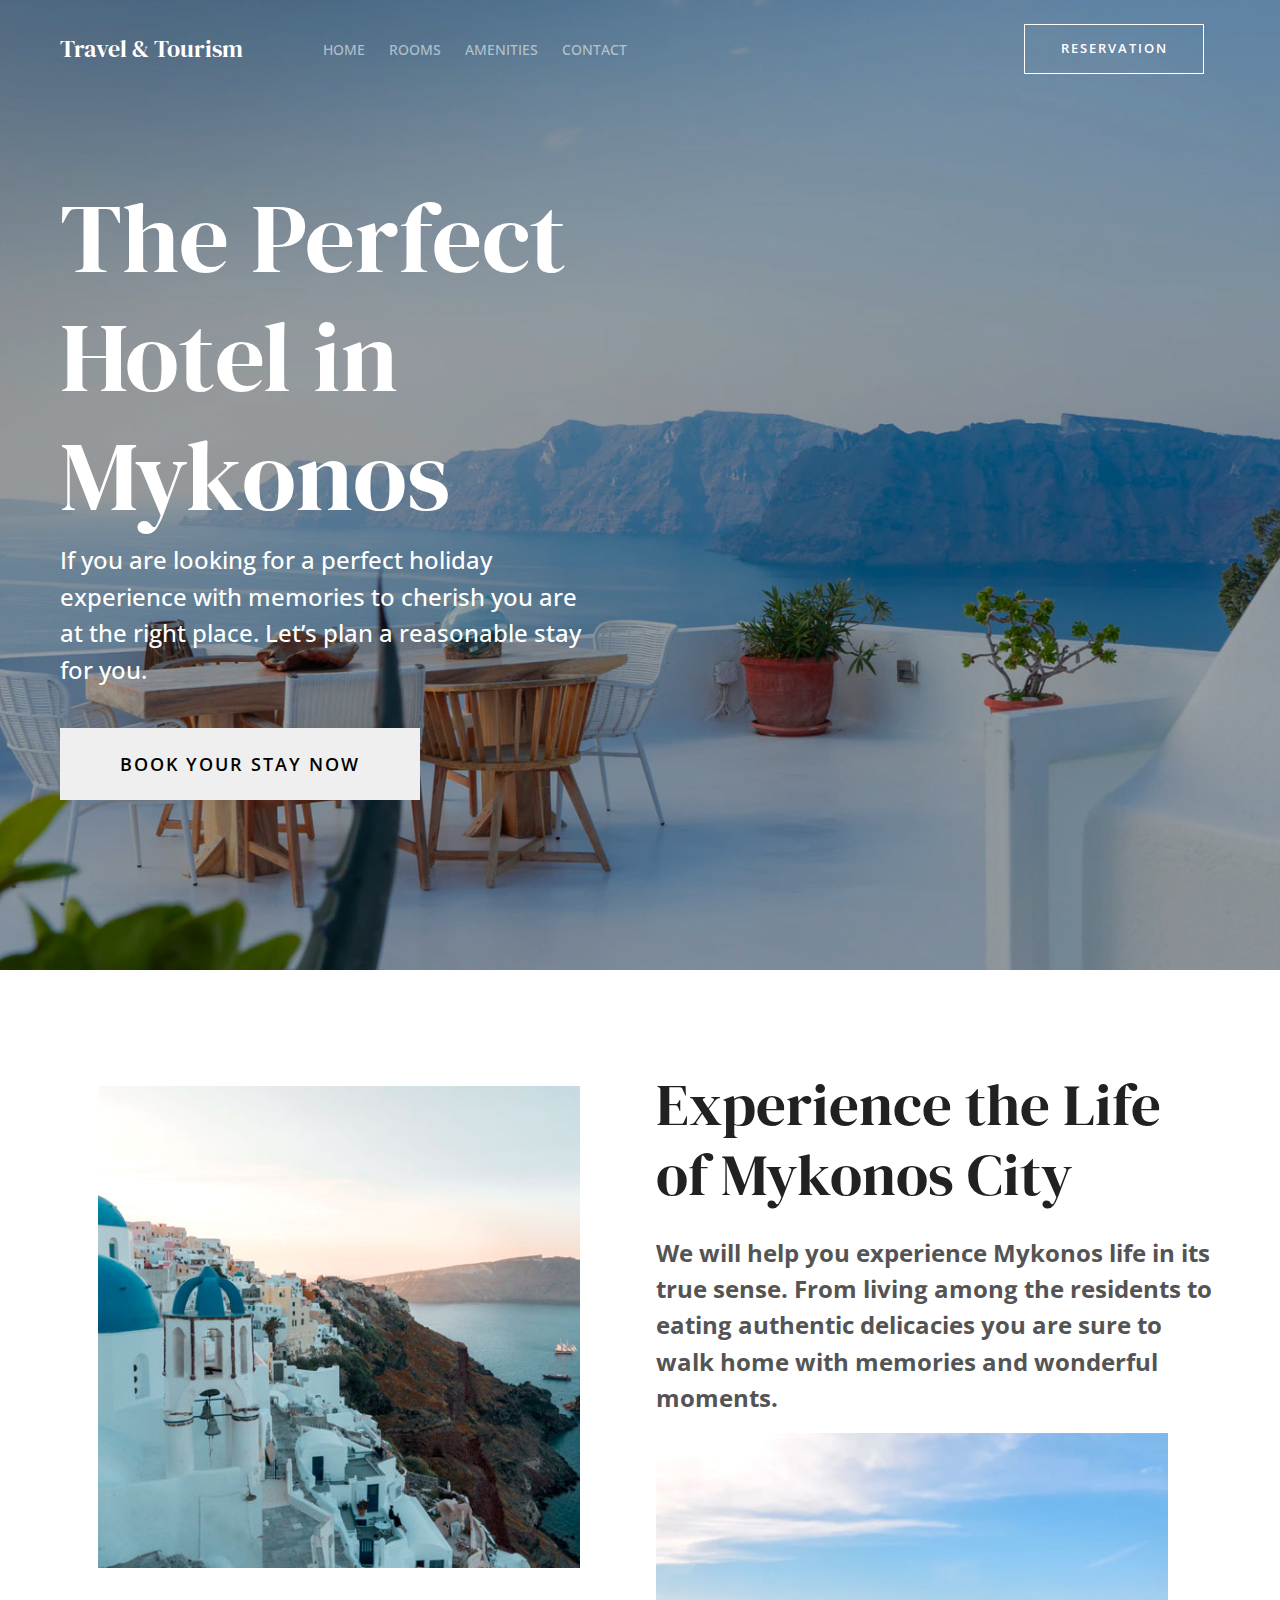
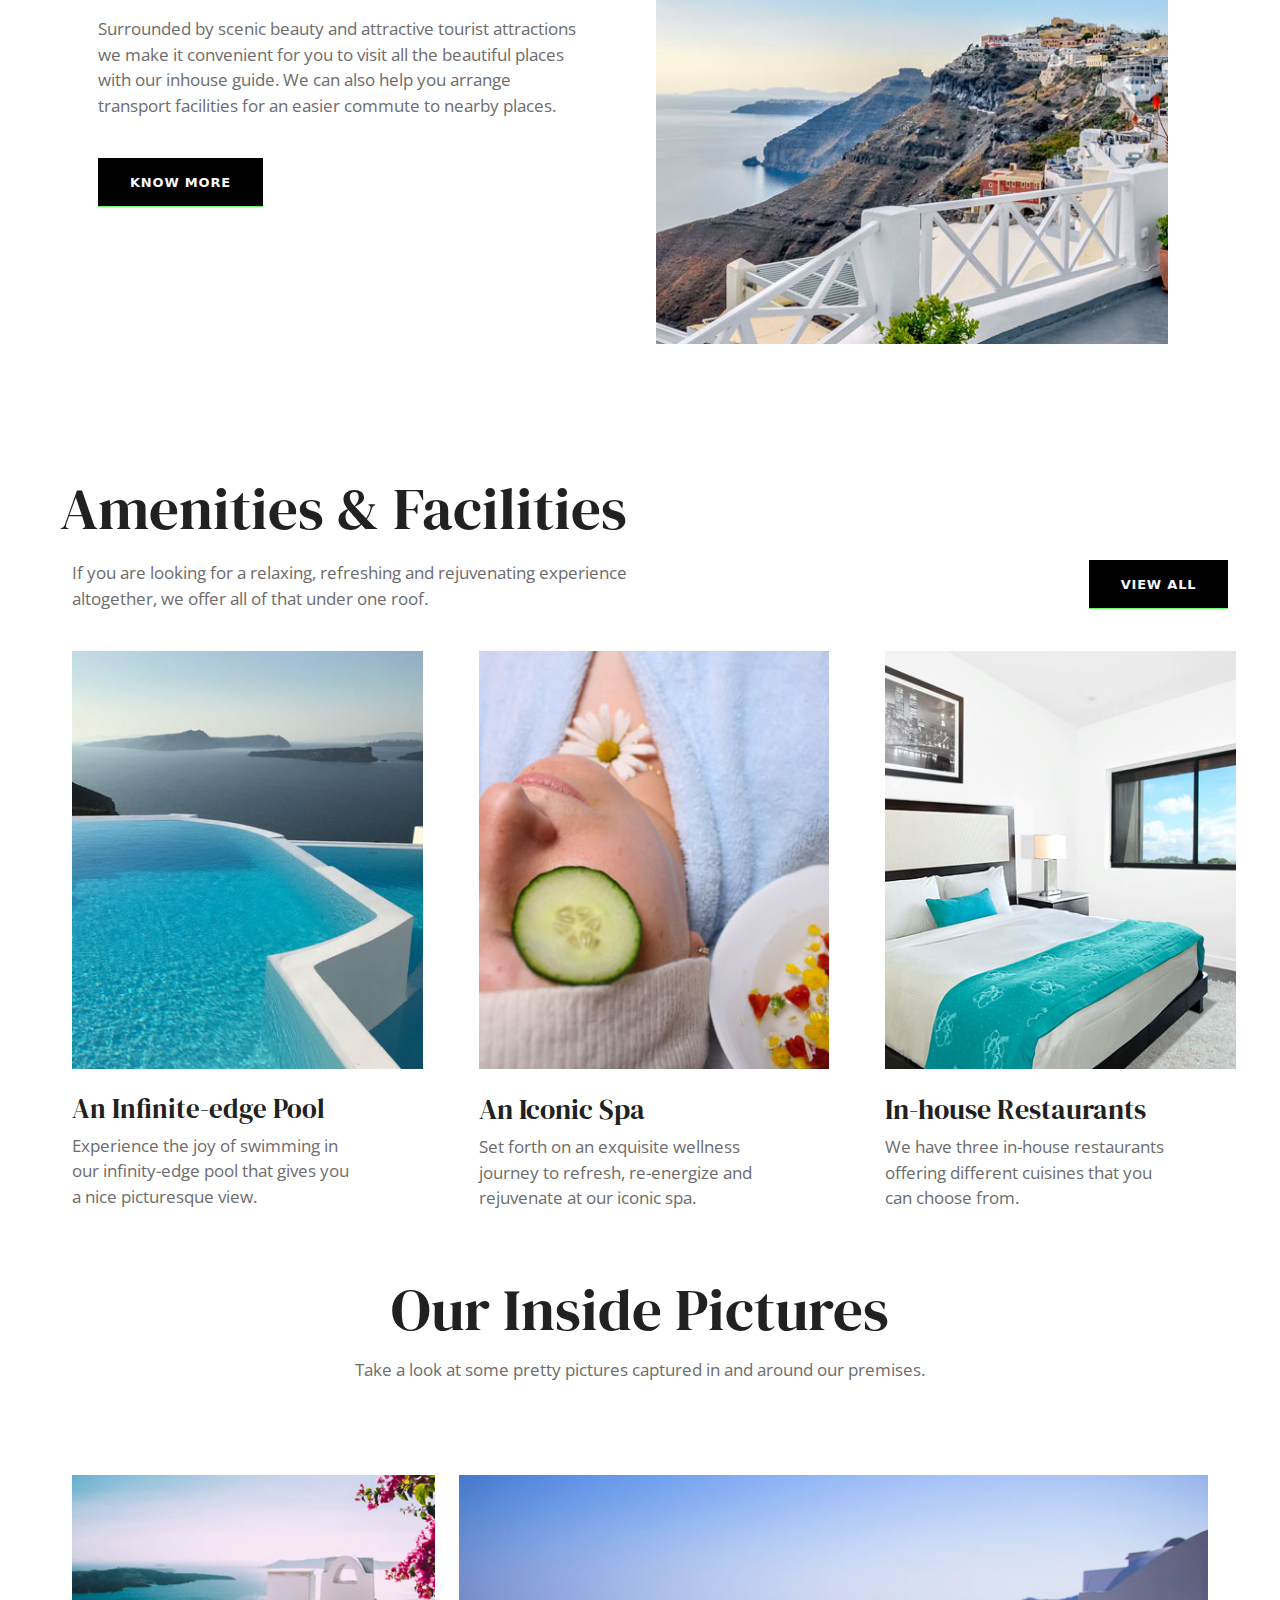
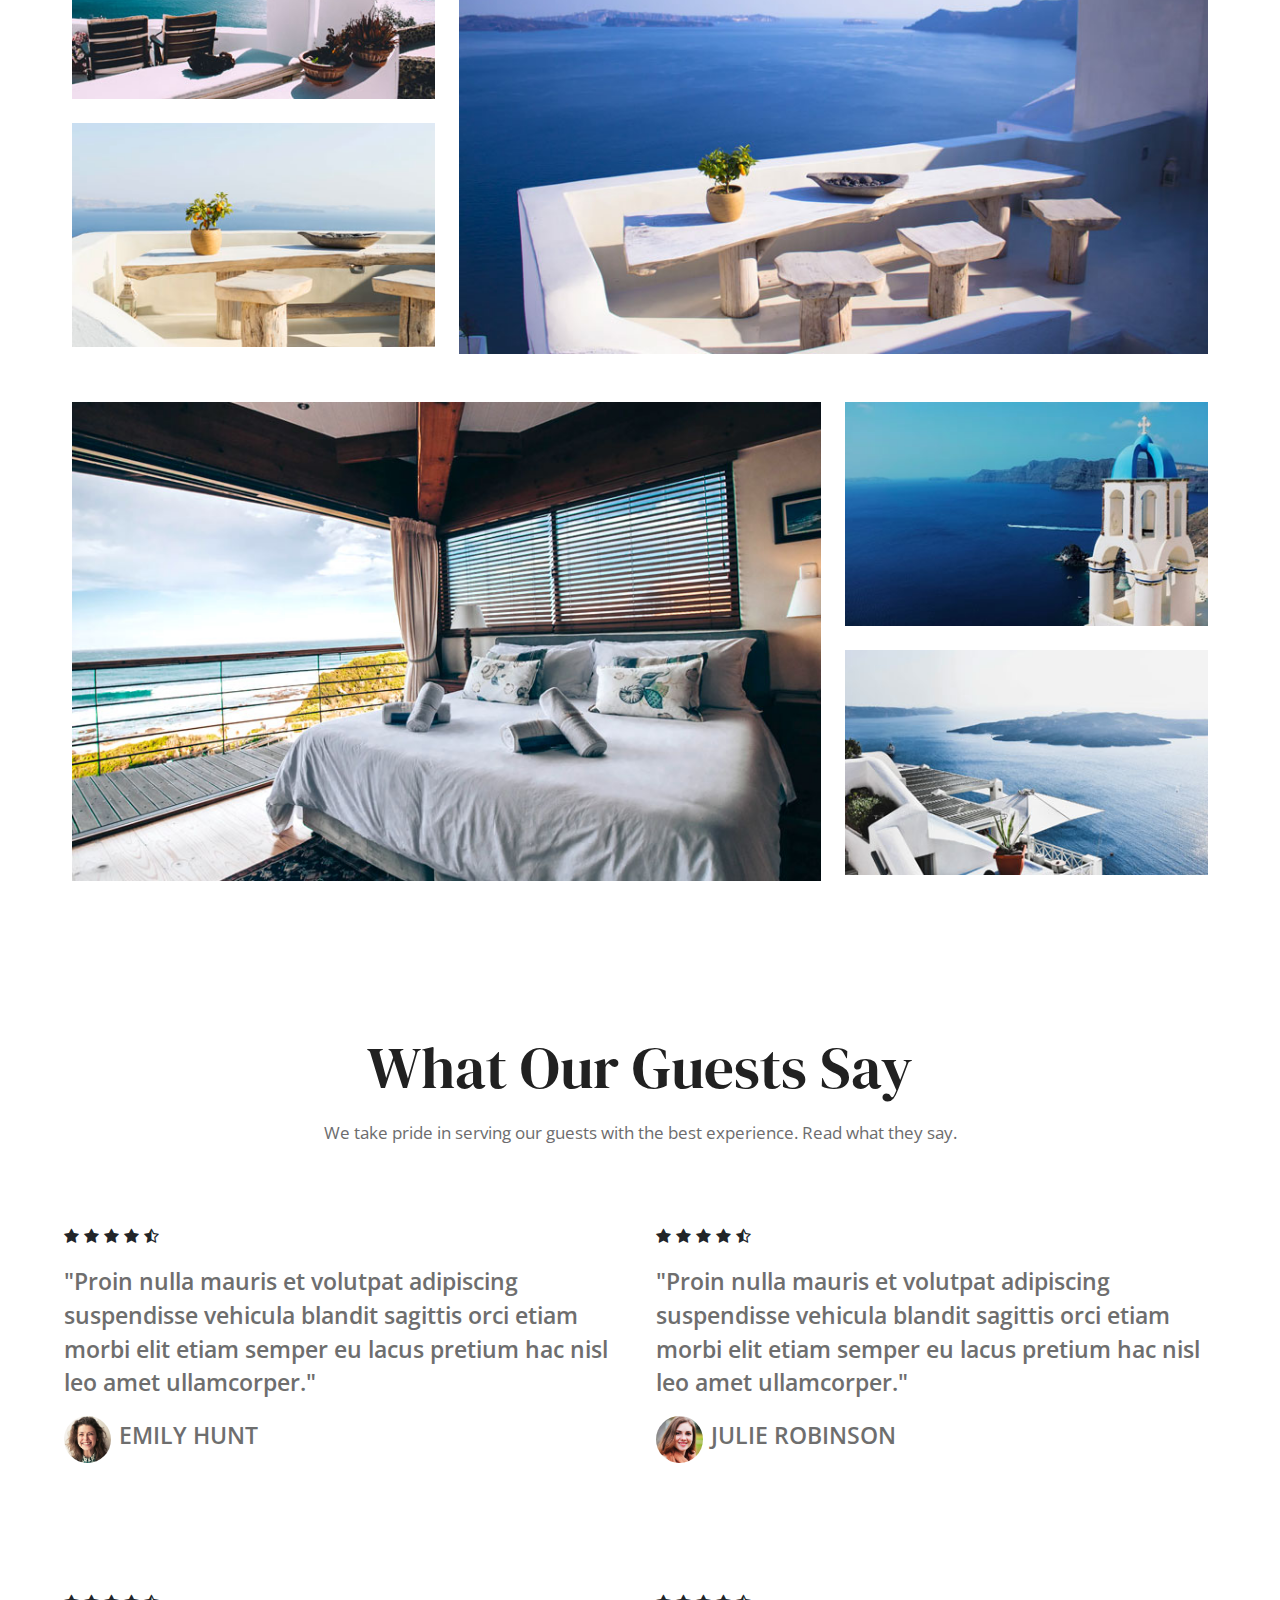
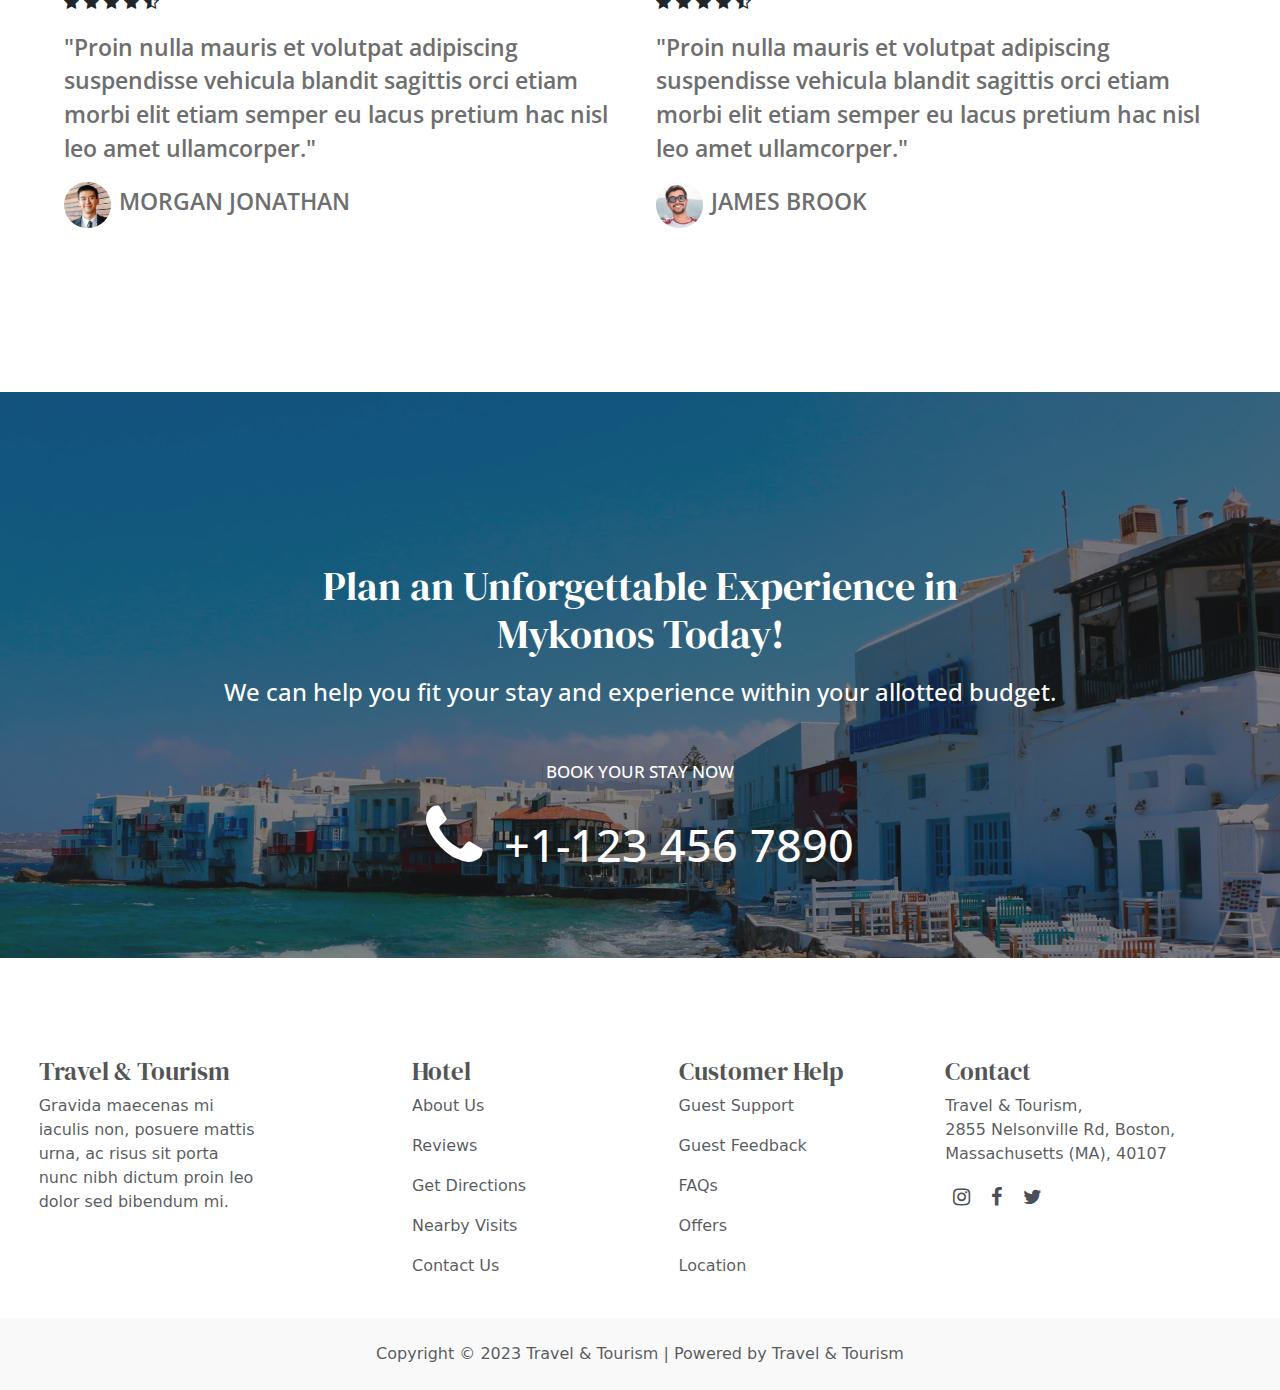
<file: index.html>
<!DOCTYPE html>
<html lang="en">

<head>
  <meta charset="UTF-8">
  <meta name="viewport" content="width=device-width, initial-scale=1.0">
  <title>Document</title>
  <link rel="stylesheet" href="style.css">
  <link rel="preconnect" href="https://fonts.googleapis.com">
  <!-- Latest compiled and minified CSS -->
  <link href="https://cdn.jsdelivr.net/npm/bootstrap@5.3.2/dist/css/bootstrap.min.css" rel="stylesheet">
  <!-- Latest compiled JavaScript -->
  <script src="https://cdn.jsdelivr.net/npm/bootstrap@5.3.2/dist/js/bootstrap.bundle.min.js"></script>
  <link rel="stylesheet" href="https://cdnjs.cloudflare.com/ajax/libs/font-awesome/4.7.0/css/font-awesome.min.css">
</head>

<body>

  <div class="bgimg">
    <div style="background-color: rgba(0, 0, 0, 0.295);">
      <nav class="navbar navbar-expand-sm navbar-dark ms-md-5 ms-2">
        <div class="container-fluid ">
          <a class="navbar-brand " href="#"><span class="logo">Travel & Tourism</span></a>
          <button class="navbar-toggler" type="button" data-bs-toggle="collapse" data-bs-target="#collapsibleNavbar">
            <span class="navbar-toggler-icon"></span>
          </button>
          <div class="collapse navbar-collapse p-md-2" id="collapsibleNavbar">
            <ul class="navbar-nav my-nav gap-md-2">

              <li class="nav-item ms-md-5">
                <a class="nav-link" href="#">HOME</a>
              </li>
              <li class="nav-item">
                <a class="nav-link" href="#">ROOMS</a>
              </li>
              <li class="nav-item">
                <a class="nav-link" href="#">AMENITIES</a>
              </li>
              <li class="nav-item">
                <a class="nav-link" href="#">CONTACT</a>
              </li>
            </ul>

            <ul class="ms-auto me-md-5 me-0 navbar-nav">
              <li class="nav-item">
                <a class="nav-link" href="#"><button type="button" class="res-btn">RESERVATION</button></a>
              </li>
            </ul>

          </div>
        </div>
      </nav>
      <div class="container-fluid">
        <div class="col-md-12 h80"></div>
        <h1 class="title col-md-6 col-12 ms-md-5 ms-0">The Perfect Hotel in Mykonos</h1>
        <p class="paragraph-header col-md-5 col-12 ms-md-5 ms-0 mt-4 mt-md-0">If you are looking for a perfect 
          holiday experience with memories to cherish you are at the right place. 
          Let’s plan a reasonable stay for you.</p>
        <button class="book mt-md-4 mt-3 ms-md-5 ms-0">BOOK YOUR STAY NOW</button>
        <div class="col-md-12 h160"></div>
      </div>
    </div>
  </div>
  <div class="h100"></div>

  <!-- 2 page-->

  <div class="container">
    <div class="d-flex flex-column flex-md-row">

      <div class="col-md-6 col-12 order-1 p-3 order-md-0">
        <img class="col-md-11 col-12" src="img/about-us.jpg">
        <p class="paragraph col-md-11 mt-md-5 mt-3">Surrounded by scenic beauty and attractive tourist attractions we make it convenient for
          you to visit all the beautiful places with our inhouse guide. We can also help you arrange transport
          facilities for an easier commute to nearby places.</p>
        <button class="button1 mt-md-4 mt-3"><span>KNOW MORE</span></button>
      </div>

      <div class="col-md-6 col-12 order-0 p-3 p-md-0 ms-md-3">
        <h4 class="blctitle col-11">Experience the Life of Mykonos City</h4>
        <p class="bold-paragraph mt-md-4 mt-3">We will help you experience Mykonos life in its true sense. From living among the
          residents to eating authentic delicacies you are sure to walk home with memories and wonderful moments.</p>
        <img class="col-md-11 col-12" src="img/about-us-2-1.jpg">
      </div>
    </div>
  </div>
  <div class="h130"></div>

  <!-- 3rd page -->

  <div class="container-fluid">
    <h4 class="blctitle ms-md-5 ms-0">Amenities & Facilities</h4>
    <div class="row ms-md-5 ms-0 mt-md-3 mt-2">
      <div class="col-md-10">
        <p class="paragraph col-md-7">If you are looking for a relaxing, refreshing and rejuvenating 
        experience altogether, we offer all of that under one roof.</p>
      </div>
      <div class="col-md-2">
        <button class="button1"><span>VIEW ALL</span></button>
      </div>
  </div>
</div>

<div class="container-fluid mt-md-4 mt-4">
  <div class="row ms-md-5">

    <div class="col-md-4 col-12">
      <img class="col-md-11 col-12 p-md-0 p-4" src="img/swimming-pool.jpg">
      <div class="col-md-12 ms-md-0 ms-3">
      <h4 style="font-size: 27px;" class="blctitle mt-md-4">An Infinite-edge Pool</h4>
      <p class="paragraph col-md-9">Experience the joy of swimming in our infinity-edge 
        pool that gives you a nice picturesque view.</p>
      </div>
    </div>

    <div class="col-md-4 col-12">
      <img class="col-md-11 col-12 p-md-0 p-4" src="img/spa.jpg">
      <div class="col-md-12 ms-md-0 ms-3">
      <h4 style="font-size: 28px;" class="blctitle mt-md-4">An Iconic Spa</h4>
      <p class="paragraph col-md-9">Set forth on an exquisite wellness journey to refresh, 
        re-energize and rejuvenate at our iconic spa.</p>
      </div>
    </div>

    <div class="col-md-4 col-12">
      <img class="col-md-11 col-12 p-md-0 p-4" src="img/rooms.jpg">
      <div class="col-md-12">
      <h4 style="font-size: 28px;" class="blctitle mt-md-4">In-house Restaurants</h4>
      <p class="paragraph col-md-9">We have three in-house restaurants 
        offering different cuisines that you can choose from.</p>
      </div>
    </div>

  </div>
</div>

<div class="mt-md-5 mt-5 text-center">
  <h4 class="blctitle">Our Inside Pictures</h4>
  <p class="paragraph lh-lg">Take a look at some pretty pictures captured in and around our premises.</p>
</div>
<div class="container-fluid p-md-5">
  <div class="row p-md-4">
    <div class="col-md-4">
      <img class="col-md-12 col-12" src="img/gallery-1.jpg">
      <img class="col-md-12 col-12 mt-4" src="img/gallery-6.jpg"    >
    </div>
    <div class="col-md-8">
      <img class="col-md-12 col-12 mt-4 mt-md-0" src="img/gallery-2.jpg"   >
    </div>
  </div>

  <div class="row p-md-4">
    <div class="col-md-8 ">
      <img class="col-md-12 col-12 mt-4 mt-md-0"  src="img/gallery-3.jpg"  >
    </div>
    <div class="col-md-4">
      <img class="col-md-12 col-12 mt-4 mt-md-0" src="img/gallery-4.jpg">
      <img class="col-md-12 col-12 mt-4 mt-md-4" src="img/gallery-5.jpg"    >
    </div>
  </div>
  
</div>
<div class="h80"></div>
<!--  -->

<div class="container-fluid">
  <h4 class="blctitle text-md-center">What Our Guests Say</h4>
  <p class="paragraph text-md-center mt-3">We take pride in serving our guests with the 
    best experience. Read what they say.</p>

<div class="row p-md-5">
  <div class="col-md-6 p-3">
    <div class="star">
      <i class="fa fa-star" aria-hidden="true"></i>
      <i class="fa fa-star" aria-hidden="true"></i>
      <i class="fa fa-star" aria-hidden="true"></i>
      <i class="fa fa-star" aria-hidden="true"></i>
      <i class="fa fa-star-half-o" aria-hidden="true"></i>
      <p class="review-paragraph mt-md-3 mt-3">"Proin nulla mauris et volutpat adipiscing 
        suspendisse vehicula blandit sagittis orci etiam morbi 
        elit etiam semper eu lacus pretium hac nisl leo amet ullamcorper."</p>
      <img class="col-md-1 col-1 rounded-5" src="img/testimonial1.jpg"><span class="ms-md-2 ms-2 review-paragraph">EMILY HUNT</span>
    </div>
  </div>

  <div class="col-md-6 p-3">
    <div class="star">
      <i class="fa fa-star" aria-hidden="true"></i>
      <i class="fa fa-star" aria-hidden="true"></i>
      <i class="fa fa-star" aria-hidden="true"></i>
      <i class="fa fa-star" aria-hidden="true"></i>
      <i class="fa fa-star-half-o" aria-hidden="true"></i>
      <p class="review-paragraph mt-md-3">"Proin nulla mauris et volutpat adipiscing 
        suspendisse vehicula blandit sagittis orci etiam morbi 
        elit etiam semper eu lacus pretium hac nisl leo amet ullamcorper."</p>
      <img class="col-md-1 col-1 rounded-5" src="img/testimonial4.jpg"><span class="ms-md-2 ms-2 review-paragraph">JULIE ROBINSON</span>
    </div>
  </div>
</div>

<div class="row p-md-5">
  <div class="col-md-6 p-3">
    <div class="star">
      <i class="fa fa-star" aria-hidden="true"></i>
      <i class="fa fa-star" aria-hidden="true"></i>
      <i class="fa fa-star" aria-hidden="true"></i>
      <i class="fa fa-star" aria-hidden="true"></i>
      <i class="fa fa-star-half-o" aria-hidden="true"></i>
      <p class="review-paragraph mt-md-3 mt-3">"Proin nulla mauris et volutpat adipiscing 
        suspendisse vehicula blandit sagittis orci etiam morbi 
        elit etiam semper eu lacus pretium hac nisl leo amet ullamcorper."</p>
      <img class="col-md-1 col-1 rounded-5" src="img/testimonial2.jpg"><span class="ms-md-2 ms-2 review-paragraph">MORGAN JONATHAN</span>
    </div>
  </div>

  <div class="col-md-6 p-3">
    <div class="star">
      <i class="fa fa-star" aria-hidden="true"></i>
      <i class="fa fa-star" aria-hidden="true"></i>
      <i class="fa fa-star" aria-hidden="true"></i>
      <i class="fa fa-star" aria-hidden="true"></i>
      <i class="fa fa-star-half-o" aria-hidden="true"></i>
      <p class="review-paragraph mt-md-3">"Proin nulla mauris et volutpat adipiscing 
        suspendisse vehicula blandit sagittis orci etiam morbi 
        elit etiam semper eu lacus pretium hac nisl leo amet ullamcorper."</p>
      <img class="col-md-1 col-1 rounded-5" src="img/testimonial3.jpg"><span class="ms-md-2 ms-2 review-paragraph">JAMES BROOK</span>
    </div>
  </div>
</div>
</div>
<div class="h100"></div>
<!-- ====================== -->

<div class="book-bg col-md-12">
  <div style="background-color: rgba(31, 30, 30, 0.575);">
  <div class="h160"></div>
  <center>
  <h4 class="fs-1 col-md-6 col-11 title">Plan an Unforgettable Experience in Mykonos Today!</h4>
  <p class="paragraph-header col-10 mt-md-3 mt-4">We can help you fit your stay and experience within your allotted budget.</p>
  <p style="font-size: 17px; "class="paragraph-header mt-md-5 mt-5">BOOK YOUR STAY NOW</p>
  <span>
    <i style="font-size: 8vmin; color: white;" class="fa fa-phone call" aria-hidden="true"></i>
    <span style="font-size: 3.5vw;" class="paragraph-header ms-md-3">+1-123 456 7890</span>
  </span>
  <div class="h80"></div>
</center>
</div>
</div>




<!-- Footer -->
<footer class="text-center text-lg-start bg-white text-muted">
<div class="h50"></div>
  <section class="">
    <div class="container-fluid text-center text-md-start mt-5">
      
      <div class="row mt-3">
        <div class="col-md-3 col-lg-4 col-xl-3 mx-auto mb-4">
          <h4 style="font-size:25px;" class="footer-title">Travel & Tourism</h4>
          <p class="col-md-9">
            Gravida maecenas mi iaculis non, posuere mattis urna, ac risus sit 
            porta nunc nibh dictum proin leo dolor sed bibendum mi.
          </p>
        </div>

      <div class="col-md-2 col-lg-2 col-xl-2 mx-auto mb-4">
        <h4 class="footer-title">Hotel</h4>
        <p>About Us</p>
        <p>Reviews</p>
        <p>Get Directions</p>
        <p>Nearby Visits</p>
        <p>Contact Us</p>
      </div>

      <div class="col-md-3 col-lg-2 col-xl-2 mx-auto mb-4">
        <h4 class="footer-title">Customer Help</h4>
        <p>Guest Support</p>
        <p>Guest Feedback</p>
        <p>FAQs</p>
        <p>Offers</p>
        <p>Location</p>
      </div>
        
      <div class="col-md-4 col-lg-3 col-xl-3 mx-auto mb-md-0 mb-4">
        <h4 class="footer-title">Contact</h4>
        <p>Travel & Tourism,<br>2855 Nelsonville Rd, Boston,<br> Massachusetts (MA), 40107</p>
          <span class="p-md-2 p-2 fs-5"><a class="text-dark-emphasis" href="#"><i class="fa fa-instagram" aria-hidden="true"></a></i></span>
          <span class="p-md-2 p-2 fs-5"><a class="text-dark-emphasis" href="#"><i class="fa fa-facebook" aria-hidden="true"></a></i></span>
          <span class="p-md-2 p-2 fs-5"><a class="text-dark-emphasis" href="#"><i class="fa fa-twitter" aria-hidden="true"></a></i></span>
      </div>
      
      </div>
      <!-- Grid row -->
    </div>
  </section>
  <!-- Section: Links  -->

  <!-- Copyright -->
  <div class="text-center p-4" style="background-color: rgba(0, 0, 0, 0.025);">
    Copyright © 2023 Travel & Tourism | Powered by Travel & Tourism
    <a class="text-reset fw-bold" href="https://mdbootstrap.com/"></a>
  </div>
  <!-- Copyright -->
</footer>
<!-- Footer -->

</body>
</html>
</file>
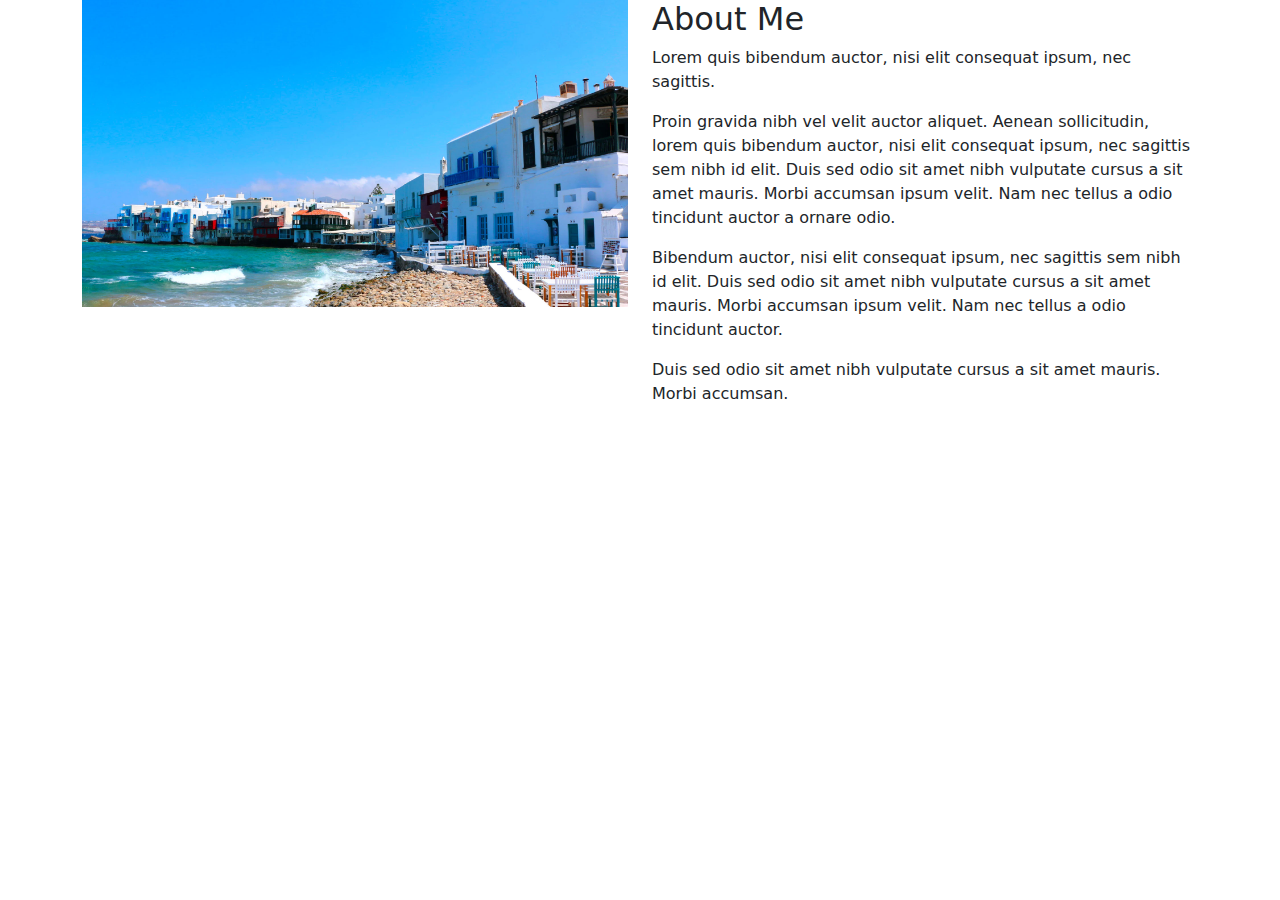
<file: about.html>
<!DOCTYPE html>
<html lang="en">

<head>
  <meta charset="UTF-8">
  <meta name="viewport" content="width=device-width, initial-scale=1.0">
  <title>Document</title>
  <link rel="stylesheet" href="style.css">
  <link rel="preconnect" href="https://fonts.googleapis.com">
  <!-- Latest compiled and minified CSS -->
  <link href="https://cdn.jsdelivr.net/npm/bootstrap@5.3.2/dist/css/bootstrap.min.css" rel="stylesheet">
  <!-- Latest compiled JavaScript -->
  <script src="https://cdn.jsdelivr.net/npm/bootstrap@5.3.2/dist/js/bootstrap.bundle.min.js"></script>
  <link rel="stylesheet" href="https://cdnjs.cloudflare.com/ajax/libs/font-awesome/4.7.0/css/font-awesome.min.css">
</head>

<body>

    <div class="container mb-5">
        <div class="row">
          <div class="col-12 col-md-6">
            <img src="img/background-img-1.jpg" class="img-fluid mx-auto d-block" alt="Man sitting on a bench">
          </div>
          <div class="col-12 col-md-6">
            <h2>About Me</h2>
            <p>Lorem quis bibendum auctor, nisi elit consequat ipsum, nec sagittis.</p>
            <p>Proin gravida nibh vel velit auctor aliquet. Aenean sollicitudin, lorem quis bibendum auctor, nisi elit consequat ipsum, nec sagittis sem nibh id elit. Duis sed odio sit amet nibh vulputate cursus a sit amet mauris. Morbi accumsan ipsum velit. Nam nec tellus a odio tincidunt auctor a ornare odio.</p>
            <p>Bibendum auctor, nisi elit consequat ipsum, nec sagittis sem nibh id elit. Duis sed odio sit amet nibh vulputate cursus a sit amet mauris. Morbi accumsan ipsum velit. Nam nec tellus a odio tincidunt auctor.</p>
            <p>Duis sed odio sit amet nibh vulputate cursus a sit amet mauris. Morbi accumsan.</p>
          </div>
        </div>
      </div>
      

</body>
</html>
</file>
<file: style.css>
@import url('https://fonts.googleapis.com/css2?family=DM+Serif+Display&display=swap');
@import url('https://fonts.googleapis.com/css2?family=Open+Sans:wght@400;500;600;700&display=swap');


.bgimg{
    background-image: url(img/hero-banner.jpg);
    background-position: center;
    background-size: cover;
}
.logo{
    font-family: 'DM Serif Display', serif;
    font-size: 24px;
}
.title{
    font-family: 'DM Serif Display', serif;
    font-size: 11vmin;
    color: white;
}
.paragraph-header{
    font-size: 2.7vmin;
    font-family: 'Open Sans', sans-serif;
    color: white;
    font-weight: 500;
}
.my-nav{
    font-family: 'Open Sans', sans-serif;
    font-size: 14px;
    font-weight: 500;
}
.res-btn{
    border: 1px solid white;
    background: transparent;
    height: 50px;
    width: 180px;
    font-family: 'Open Sans',sans-serif;
    color: white;
    font-size: 13px;
    font-weight: 600;
    letter-spacing: 2px;
}
.book{
    height: 8vmin;
    width: 40vmin;
    border: none;
    font-family: 'Open Sans',sans-serif;
    font-size: 2vmin;
    font-weight: 600;
    letter-spacing: 2px;
}
.paragraph{
    font-size: 17px;
    font-family: 'Open Sans', sans-serif;
    color: #6c6c6d;
    font-weight: 400;
}
.bold-paragraph{
    font-size: 2.7vmin;
    font-family: 'Open Sans', sans-serif;
    color:#545454;
    font-weight: 700;
}


.button1{
    outline: none;
    cursor: pointer;
    border: none;
    padding: 0.9rem 2rem;
    margin: 0;
    font-family: inherit;
    font-size: inherit;
    position: relative;
    display: inline-block;
    letter-spacing: 0.05rem;
    font-weight: 600;
    font-size: 13px;
    overflow: hidden;
    background: #66ff66;
    color: ghostwhite;
   }
   .button1 span {
    position: relative;
    z-index: 10;
    transition: color 0.4s;
   }
   .button1:hover span {
    color: rgb(0, 0, 0);
   }
   .button1::before,
   .button1::after {
    position: absolute;
    top: 0;
    left: 0;
    width: 100%;
    height: 100%;
    z-index: 0;
   }
   .button1::before {
    content: "";
    background: #000;
    width: 120%;
    left: -10%;
    transform: skew(30deg);
    transition: transform 0.4s cubic-bezier(0.3, 1, 0.8, 1);
   }
   .button1:hover::before {
    transform: translate3d(100%, 0, 0);
   }

.blctitle{
    font-family: 'DM Serif Display', serif;
    font-size: 6.5vmin;
    color:#212121;
} 
.review-paragraph{
    font-size: 2.5vmin;
    font-family: 'Open Sans', sans-serif;
    color:#6e6e6e;
    font-weight: 600;
}
.book-bg{
    background-image: url(img/background-img-1.jpg);
    background-position: center;
    background-size: cover;
}
.footer-title{
    font-family: 'DM Serif Display', serif;
    font-size: 25px;
    color: #545454;
}


.h50{
    height: 50px;
}
.h80{
    height: 80px;
}
.h100{
    height: 100px;
}
.h130{
    height: 130px;
}
.h160{
    height: 170px;
}





@media (max-width:500px) {

    .title{
        font-size:7.6vmin;
    }
    .blctitle{
        font-size: 5vmin;
    }
    .paragraph{
        font-size: 3vw;
    }
    .h160{
        height: 70px;
    }
    .h80{
        height: 50px;
    }
    .h100{
        height: 50px;
    }

    
}
</file>
